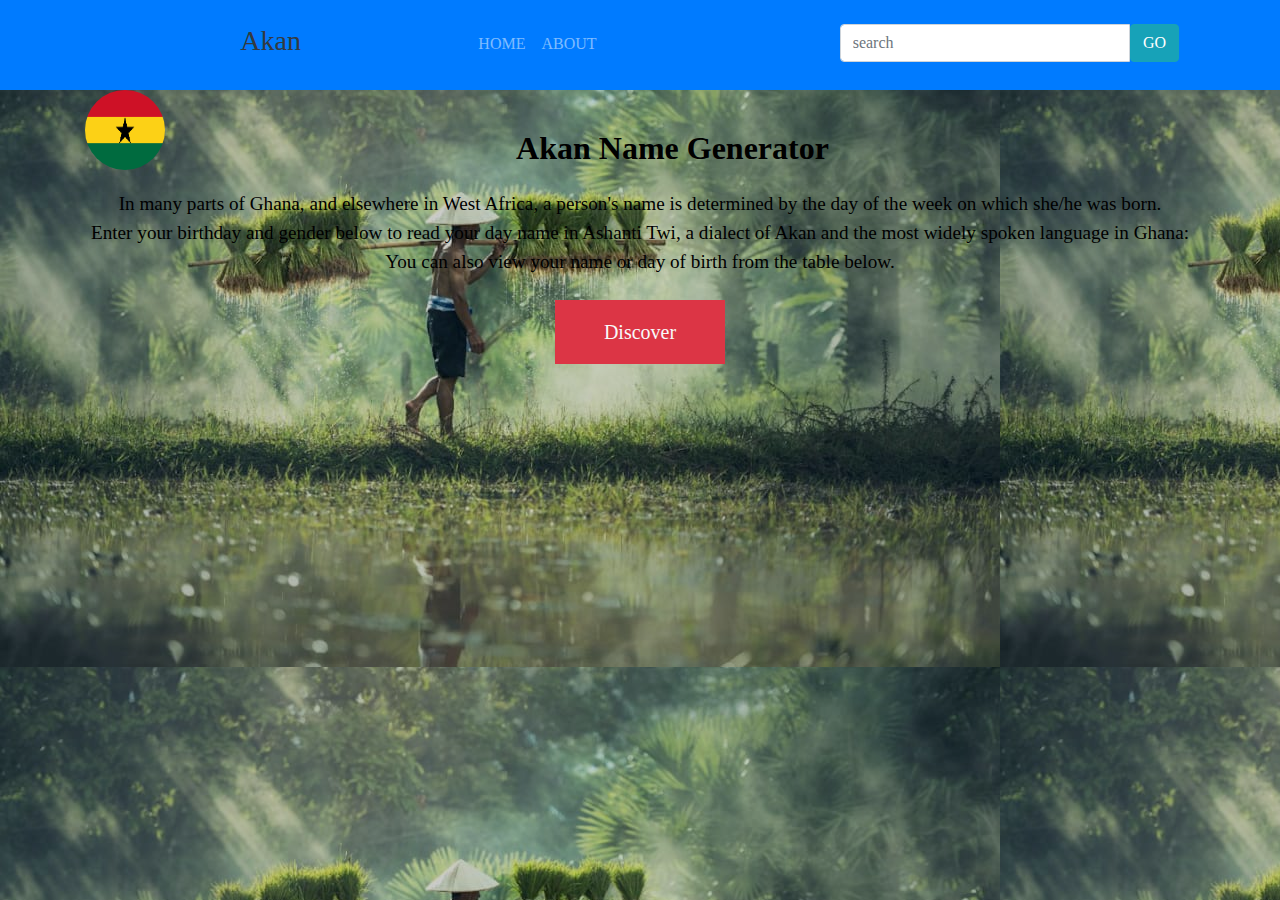
<file: index.html>
<!DOCTYPE html>
<html lang="en">

    <head>
        <meta charset="UTF-8">
        <meta name="viewport" content="width=device-width, initial-scale=1.0">
        <title>Akan Name Generator</title>
        <link rel="stylesheet" href="https://stackpath.bootstrapcdn.com/bootstrap/4.3.1/css/bootstrap.min.css"
            integrity="sha384-ggOyR0iXCbMQv3Xipma34MD+dH/1fQ784/j6cY/iJTQUOhcWr7x9JvoRxT2MZw1T" crossorigin="anonymous">
        <link rel="stylesheet" href="css/style.css">
        <script src="https://code.jquery.com/jquery-3.5.1.min.js"
            integrity="sha256-9/aliU8dGd2tb6OSsuzixeV4y/faTqgFtohetphbbj0=" crossorigin="anonymous"></script>
        <script src="js/script.js"></script>
    </head>

    <body>
        <section>
            <nav class="navbar navbar-expand-lg navbar-dark bg-primary">
                <div class="container p-3 text-dark w-100 bg-transparent">
                    <div class="container">
                        <div class="row align-items-start">
                            <div class="col">
                                <h3>Akan</h3>
                            </div>
                            <div class="col">
                                <ul class="navbar-nav ml-auto">
                                    <li class="nav-item">
                                        <a class="nav-link" href="index.html">HOME</a>
                                    </li>
                                    <li class="nav-item">
                                        <a class="nav-link" href="#about">ABOUT</a>
                                    </li>
                                </ul>
                            </div>
                            <div class="col input-group">
                                <input id="search-input" name="search" type="search" class="form-control"
                                    placeholder="search" autocomplete="off">
                                <button id="search-button" class="btn btn-info">
                                    GO
                                </button>
                            </div>
                        </div>
                    </div>
                </div>
            </nav>
        </section>
        <div class="container" id="about">
            <div class="header">
                <img src="assets/flag.png" alt="Ghana flag">
                <br>
                <h3>Akan Name Generator</h3>
                <div class="info">
                    <p>In many parts of Ghana, and elsewhere in West Africa, a person's name is determined by the day of
                        the week on which she/he was born.
                        <br> Enter your birthday and gender below to read your day name in Ashanti Twi, a dialect of
                        Akan and the most widely spoken language in Ghana:
                        <br> You can also view your name or day of birth from the table below. <br>
                    </p>
                </div>
            </div>
        </div>
        <div class="d-flex text-light mt-4 justify-content-center">
            <a href="discover.html" class="btn btn-lg rounded-0 bg-danger px-5 py-3 text-light">Discover</a>
        </div>
    </body>
<a href=""></a>
</html>
</file>
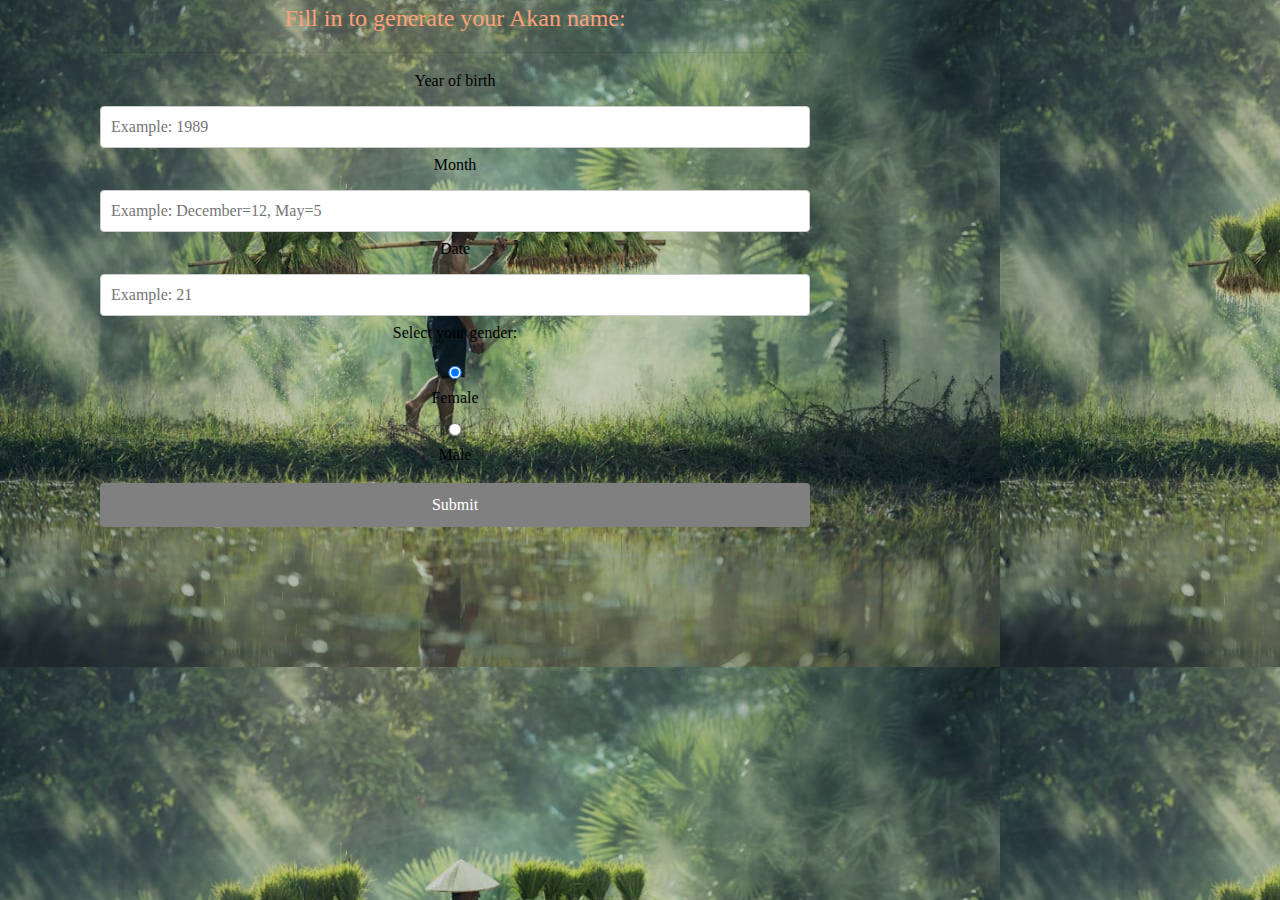
<file: discover.html>
<!DOCTYPE html>
<html lang="en">

    <head>
        <meta charset="UTF-8">
        <meta http-equiv="X-UA-Compatible" content="IE=edge">
        <meta name="viewport" content="width=device-width, initial-scale=1.0">
        <title>Akan Names Page</title>
        <link rel="stylesheet" href="https://stackpath.bootstrapcdn.com/bootstrap/4.3.1/css/bootstrap.min.css"
            integrity="sha384-ggOyR0iXCbMQv3Xipma34MD+dH/1fQ784/j6cY/iJTQUOhcWr7x9JvoRxT2MZw1T" crossorigin="anonymous">
        <link rel="stylesheet" href="css/style.css">
        <script src="https://code.jquery.com/jquery-3.5.1.min.js"
            integrity="sha256-9/aliU8dGd2tb6OSsuzixeV4y/faTqgFtohetphbbj0=" crossorigin="anonymous"></script>
        <script src="js/script.js"></script>
    </head>

    <body>
        <div class="container">
            <div class="justify-content-center">
                <div class="col-md-8 ju">
                    <form id="form" name="form" onsubmit="findDay()">
                        <legend>Fill in to generate your Akan name:
                            <hr>
                        </legend>
                        <label for="year ">Year of birth</label>
                        <input type="number" id="year" name="year" min="1900" max="2022" required
                            placeholder="Example: 1989">

                        <label for="month ">Month</label>
                        <input type="number" id="month" name="month" min="1" max="12" required
                            placeholder="Example: December=12, May=5">

                        <label for="date ">Date</label>
                        <input type="number" id="date" name="date" min="1" max="31" required placeholder="Example: 21 ">

                        <p>Select your gender: <br></p>
                        <div class="radio">
                            <label>
                                <input type="radio" name="gender" value="Female" checked>
                                Female
                            </label>
                        </div>
                        <div class="radio">
                            <label>
                                <input type="radio" name="gender" value="Male">
                                Male
                            </label>
                        </div>

                        <input type="submit" value="Submit">
                    </form>
                </div>
            </div>
        </div>
    </body>

</html>
</file>
<file: css/style.css>
body {
    background: url(../assets/white1.jpeg) rgba(0, 0, 0, 0.2);
    /* background-position: center; */
    /* background-repeat: no-repeat; */
    /* background-size: cover; */
    background-blend-mode: multiply;
    /* width: 100%; */
    font-family: cursive;
    text-align: center;
    color: black;
}

.header h3 {
    padding: 15px;
    font-weight: 700;
    font-size: xx-large;
}

.header img {
    float: left;
    margin-left: 0;
    border-radius: 50%;
    width: 80px;
    height: 80px;
}

.info p {
    font-size: larger;
    font-weight: 400;
}

legend {
    text-align: center;
    color: lightsalmon;
}

input[type=number],
[type="radio"] {
    width: 100%;
    padding: 8px 10px;
    margin: 5px 0;
    display: inline-block;
    border: 1px solid #ccc;
    border-radius: 4px;
    box-sizing: border-box;
}

input[type=submit] {
    width: 100%;
    background-color: grey;
    color: white;
    padding: 10px 15px;
    margin: 8px 0;
    border: none;
    border-radius: 4px;
    cursor: pointer;
}

input[type=submit]:hover {
    background-color: black;
}
</file>
